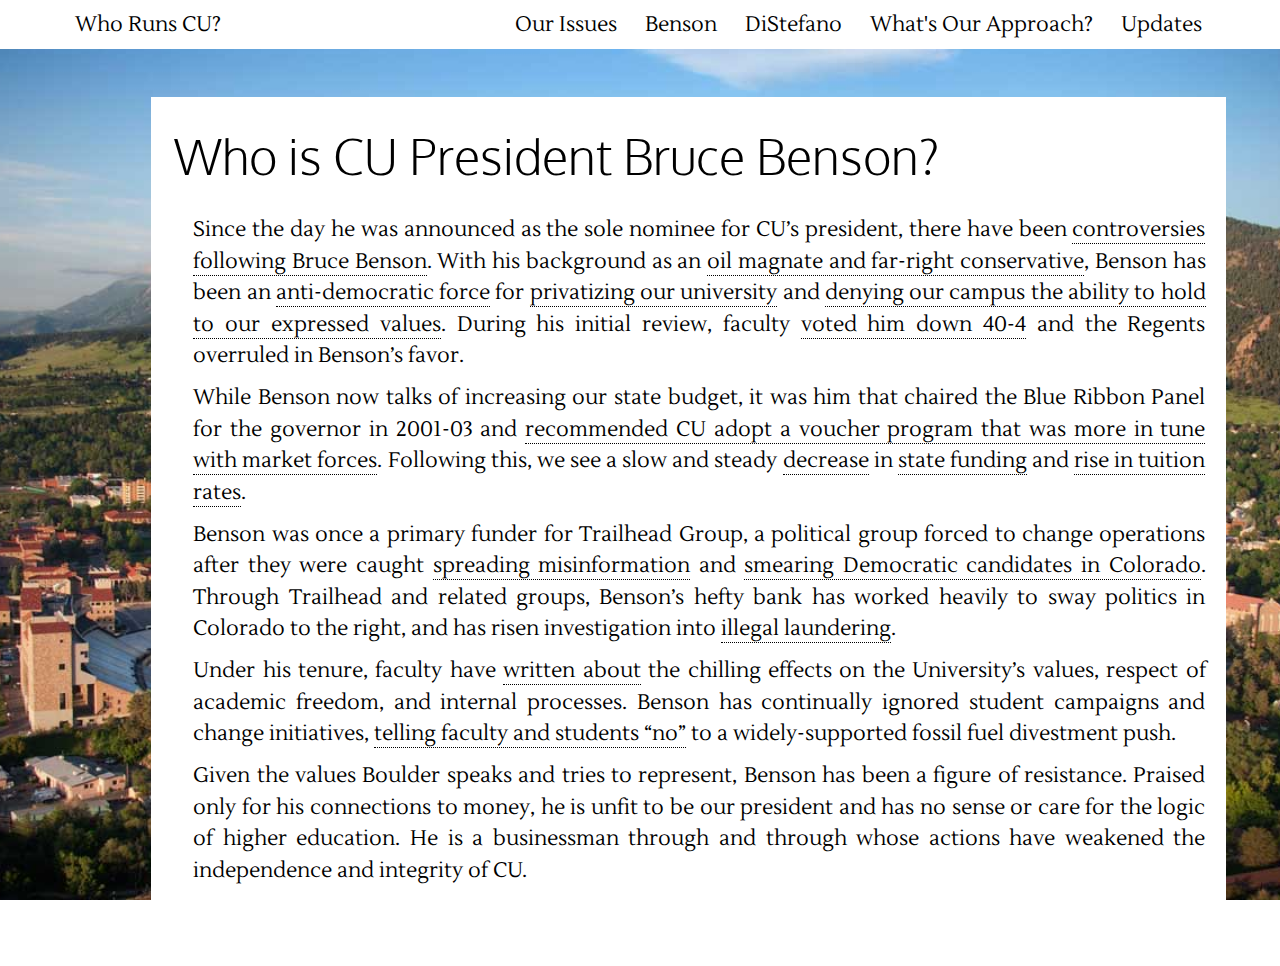
<file: benson.html>
<html>
<head>
    <link href="/css/bulma.css" rel="stylesheet">
    <link href="/css/main.css" rel="stylesheet">
    <link href="https://fonts.googleapis.com/css?family=Lustria|Oxygen" rel="stylesheet">


</head>
<nav class="nav">
    <div class="container">
        <div class="nav-left has-text-centered r-border">
            <a class="nav-item is-brand" href="http://whorunscu.com">
                <span class="namehead">Who Runs CU?</span>
            </a>
        </div>

        <div class="nav-right">
            <a class="nav-item is-tab" href="/issues.html">
                Our Issues
            </a>
            <a class="nav-item is-tab" href="/benson.html">
                Benson
            </a>
            <a class="nav-item is-tab" href="/distefano.html">
                DiStefano 
            </a>
            <a class="nav-item is-tab" href="/approach.html">
                What's Our Approach?
            </a>
            <a class="nav-item is-tab" href="/news.html">
                Updates
            </a>            
        </div>
    </div>
</nav>
<body>
    <div class="container">
        <div class="columns">
            <div class="column is-11 is-offset-1 padder info">
                <h1 class="masthead title is-1">Who is CU President Bruce Benson?</h1>
                <p class="land-text">Since the day he was announced as the sole nominee for CU’s president, there have been <a href="https://scholarsandrogues.files.wordpress.com/2008/02/fearing-benson.pdf">controversies following Bruce Benson</a>. With his background as an <a href="http://www.denverpost.com/2008/02/20/benson-barrels-past-foes/">oil magnate and far-right conservative</a>, Benson has been an <a href="http://www.cu-aaup.org/documents-3/notes-from-ground-zero-budgetary-crises-and-academic-freedom-at-the-university-of-colorado/">anti-democratic force</a> for <a href="http://www.denverpost.com/2008/02/06/cu-can-do-better-than-bruce-benson/">privatizing our university</a> and <a href="http://www.huffingtonpost.com/2013/04/25/president-bruce-benson-c_n_3154074.html">denying our campus the ability to hold to our expressed values</a>. During his initial review, faculty <a href="http://www.dailycamera.com/cu-news/ci_25254814/from-oil-fields-presidential-office-cus-bruce-benson">voted him down 40-4</a> and the Regents overruled in Benson’s favor.</p>

                <p class="land-text">While Benson now talks of increasing our state budget, it was him that chaired the Blue Ribbon Panel for the governor in 2001-03 and <a href="http://highered.colorado.gov/Publications/Studies/Taskforce/BlueRibbon/final/report.pdf">recommended CU adopt a voucher program that was more in tune with market forces</a>. Following this, we see a slow and steady <a href="http://www.denverpost.com/2012/04/14/cu-president-colorados-state-funding-for-colleges-imperiled/">decrease</a> in <a href="http://www.colorado.edu/bfp/budget/currfundsbudget/index.html">state funding</a> and <a href="http://www.colorado.edu/bfp/budget/tuitionfees/history.html">rise in tuition rates</a>.</p>

                <p class="land-text">Benson was once a primary funder for Trailhead Group, a political group forced to change operations after they were caught <a href="http://www.denverpost.com/2006/10/14/e-mails-union-lawsuit-part-of-tactic/">spreading misinformation</a> and <a href="http://www.denverpost.com/2008/02/15/benson-speaks-his-mind/">smearing Democratic candidates in Colorado</a>. Through Trailhead and related groups, Benson’s hefty bank has worked heavily to sway politics in Colorado to the right, and has risen investigation into <a href="http://www.coloradoindependent.com/625/trailhead-to-nowhere">illegal laundering</a>.</p>

                <p class="land-text">Under his tenure, faculty have <a href="http://www.cu-aaup.org/documents-3/notes-from-ground-zero-budgetary-crises-and-academic-freedom-at-the-university-of-colorado/">written about</a> the chilling effects on the University’s values, respect of academic freedom, and internal processes. Benson has continually ignored student campaigns and change initiatives, <a href="http://www.huffingtonpost.com/2013/04/25/president-bruce-benson-c_n_3154074.html">telling faculty and students “no”</a> to a widely-supported fossil fuel divestment push.</p>

                <p class="land-text">Given the values Boulder speaks and tries to represent, Benson has been a figure of resistance. Praised only for his connections to money, he is unfit to be our president and has no sense or care for the logic of higher education. He is a businessman through and through whose actions have weakened the independence and integrity of CU.</p>
            </div>
        </div>
    </div>
    
</body>
</html>
</file>
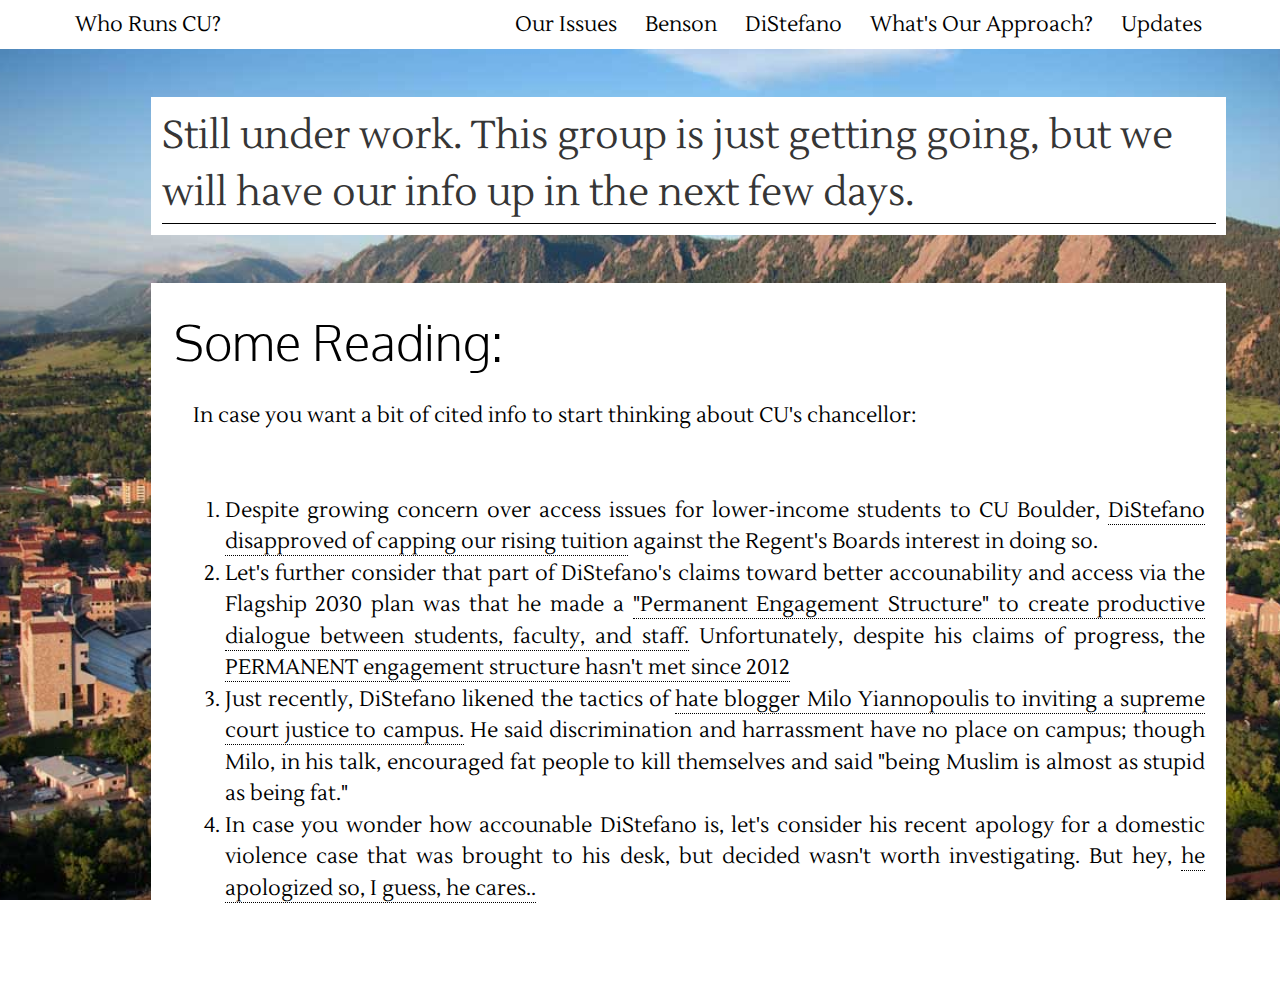
<file: distefano.html>
<html>
<head>
    <link href="/css/bulma.css" rel="stylesheet">
    <link href="/css/main.css" rel="stylesheet">
    <link href="https://fonts.googleapis.com/css?family=Lustria|Oxygen" rel="stylesheet">


</head>
<nav class="nav">
    <div class="container">
        <div class="nav-left has-text-centered r-border">
            <a class="nav-item is-brand" href="http://whorunscu.com">
                <span class="namehead">Who Runs CU?</span>
            </a>
        </div>

        <div class="nav-right">
            <a class="nav-item is-tab" href="/issues.html">
                Our Issues
            </a>
            <a class="nav-item is-tab" href="/benson.html">
                Benson
            </a>
            <a class="nav-item is-tab" href="/distefano.html">
                DiStefano 
            </a>
            <a class="nav-item is-tab" href="/approach.html">
                What's Our Approach?
            </a>
            <a class="nav-item is-tab" href="/news.html">
                Updates
            </a>            
        </div>
    </div>
</nav>
<body>
    <div class="container">
        <div class="columns">
            <div class="column is-11 is-offset-1 info">
                    <h2 class="title is-2">Still under work. This group is just getting going, but we will have our info up in the next few days.</h2>
            </div>
        </div>
    </div>
    <div class="container">
        <div class="columns">
            <div class="column is-11 is-offset-1 padder info">
                    <h1 class="masthead title is-1">Some Reading:</h1>
                    <p class="land-text">In case you want a bit of cited info to start thinking about CU's chancellor:</p>
                    <br><br>
                    <ol class="land-text">
                        <li>Despite growing concern over access issues for lower-income students to CU Boulder, <a href="http://www.dailycamera.com/news/ci_16319168">DiStefano disapproved of capping our rising tuition</a> against the Regent's Boards interest in doing so.</li>
                        <li>Let's further consider that part of DiStefano's claims toward better accounability and access via the Flagship 2030 plan was that he made a <a href="http://www.colorado.edu/flagship2030/progress-date">"Permanent Engagement Structure" to create productive dialogue between students, faculty, and staff.</a> Unfortunately, despite his claims of progress, the <a href="http://www.colorado.edu/pesforum/meeting-
schedule">PERMANENT engagement structure hasn't met since 2012</a></li>
                        <li>Just recently, DiStefano likened the tactics of <a href="http://www.colorado.edu/today/2016/11/30/two-student-organizations-invite-conservative-journalist-milo-yiannopoulos-speak-cu">hate blogger Milo Yiannopoulis to inviting a supreme court justice to campus.</a> He said discrimination and harrassment have no place on campus; though Milo, in his talk, encouraged fat people to kill themselves and said "being Muslim is almost as stupid as being fat."</li>
                        <li>In case you wonder how accounable DiStefano is, let's consider his recent apology for a domestic violence case that was brought to his desk, but decided wasn't worth investigating. But hey, <a href="http://www.colorado.edu/today/2017/02/03/chancellors-corner-lessons-learned-handling-tumpkin-domestic-violence-case">he apologized so, I guess, he cares..</a></li>

                    </ol>
            </div>
        </div>
    </div>
    
</body>
</html>
</file>
<file: css/main.css>
html {
    height: 100vh;
    width: 100vw;
    margin: 0px;
    background-color: none;
}

body {
    font-family: 'Lustria';
    min-height: 100%;
    color: white;
    width: 100%;
    margin: 0px;
    background-color: white;
    background-image: url("/img/flatirons.jpeg");
    -webkit-background-size: cover;
    -moz-background-size: cover;
    -o-background-size: cover;
    background-size: cover;
    background-position: center center;
    background-attachment: fixed;
}

.nav {
    background: white;
    color: black;
    border-bottom-color: grey;
}

.indent {
    margin-left: 1em;
}

h2 {
    border-bottom: 1px solid black;
}

.ui-accordion-header-collapsed:before {
    content: "+ ";
}

.ui-accordion-header-active:before {
    content: "- ";
}

.benson {
    width: 100%;
}

.highlight {
    font-weight: 3px;
    text-decoration: underline;
}

.nav-item {
    font-size: 1.5em;
}

.land-text {
    font-size: 1.5em;
    padding-left: 1em;
    margin: .5em;
    color: black;
    text-align: justify;
/*    text-shadow: 2px 2px 2px black;
*/}


a.nav-item {
    color: black;
}

a.nav-item.is-tab:hover {
    border-bottom-color: black;
}

.padder {
    margin-top: 10%;
    margin-bottom: 5%;
}

.is-brand {
    text-indent: .5em;
    border: none;
}

.info {
    margin-top: 5%;
    background: white;
}

.masthead {
    margin: .25em;
    color: black;
    font-family: 'Oxygen';
/*    text-shadow: 1px 1px 1px black;
*/
}
li {
    margin-left: 1.5em;
}

a {
    border-bottom: 1px dotted black;
    color: black;
}

a:hover {
    background-color: #cfb97d;
    color: black;
}

.title {
    line-height: 1.5em;
}
</file>
